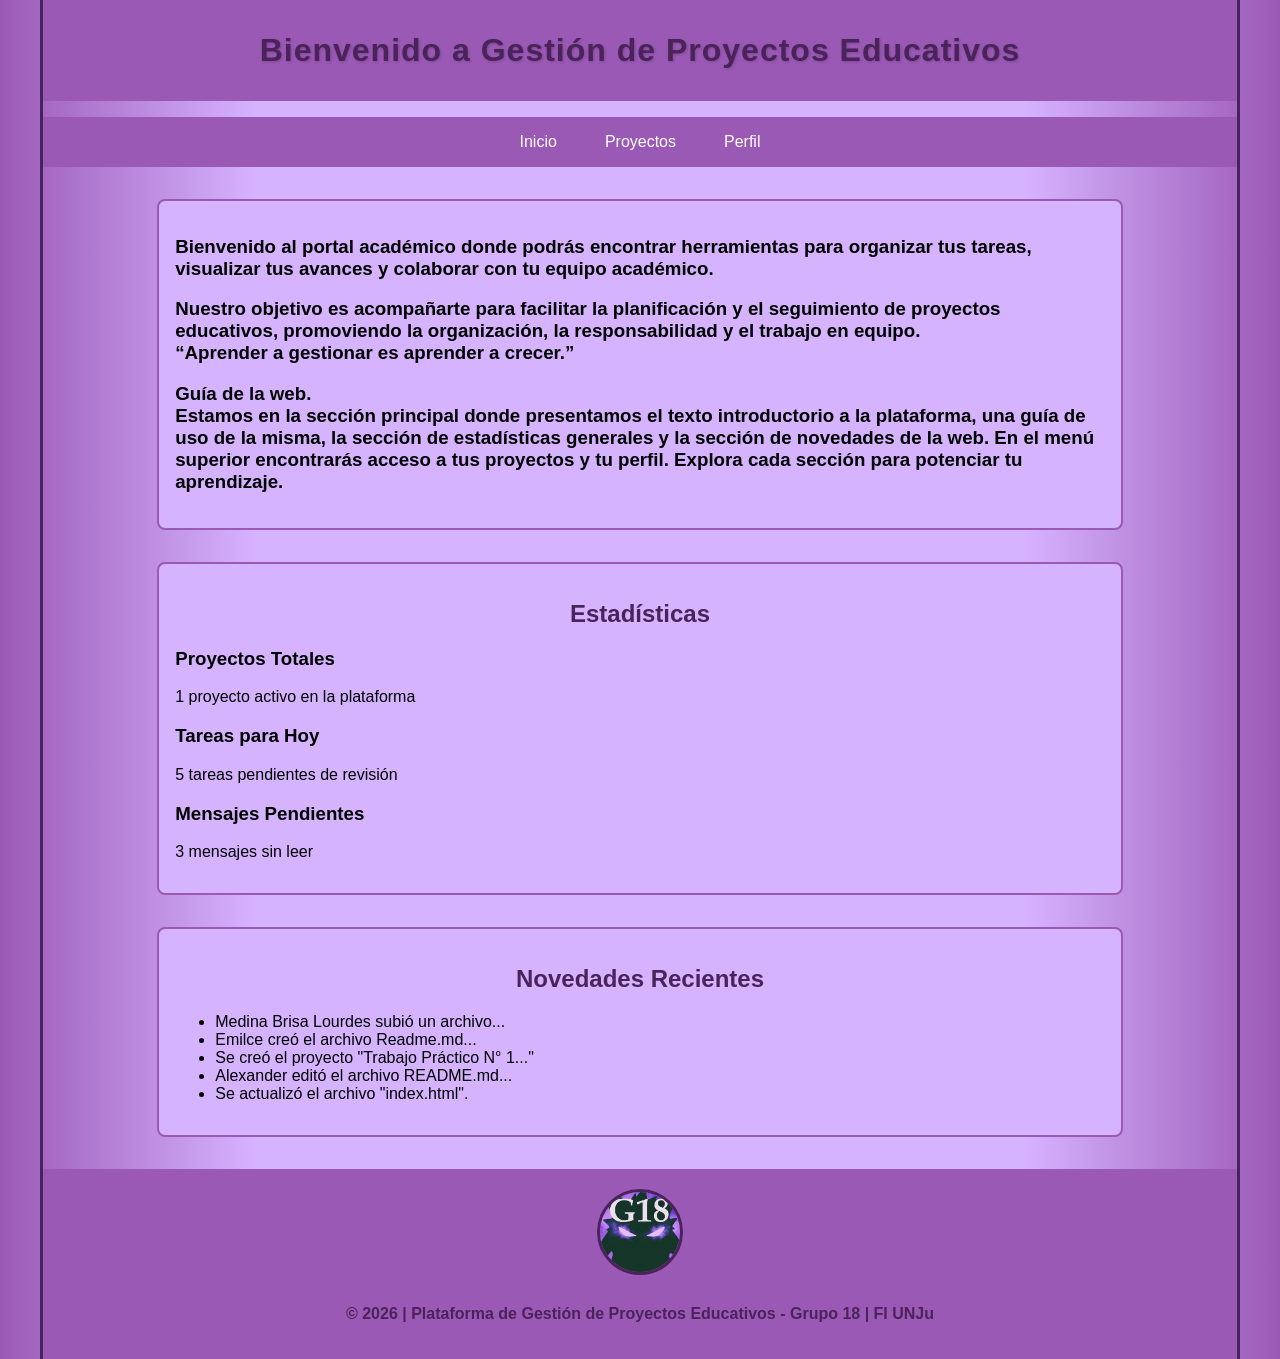
<file: index.html>
<!doctype html>
<html lang="es">
  <head>
    <meta charset="UTF-8" />
    <title>Gestión de Proyectos Educativos</title>

    <style>
      .header,
      nav,
      .footer {
        margin-top: 0;
        margin-bottom: 0;
      }

      section {
        background-color: var(--violeta-claro);
        border: 2px solid var(--violeta-medio);
        border-radius: 8px;
        padding: 1rem;
        margin-left: 40px;
        margin-right: 40px;
        margin-top: 0;
        margin-bottom: 0;
      }

      h2 {
        color: var(--violeta-oscuro);
        text-align: center;
      }
    </style>

    <link rel="icon" href="img/favicon.ico" type="image/x-icon" />
    <link rel="stylesheet" href="css/styles.css" />
  </head>

  <body>
    <div class="container">
      <header class="header">
        <h1
          class="header-title"
          style="color: var(--violeta-oscuro); text-align: center"
        >
          Bienvenido a Gestión de Proyectos Educativos
        </h1>
      </header>

      <nav class="nav-box">
        <ul>
          <li><a href="index.html">Inicio</a></li>
          <li><a href="proyectos.html">Proyectos</a></li>
          <li><a href="perfil.html">Perfil</a></li>
        </ul>
      </nav>

      <main>
        <section>
          <article>
            <h3>
              Bienvenido al portal académico donde podrás encontrar herramientas
              para organizar tus tareas, visualizar tus avances y colaborar con
              tu equipo académico.
            </h3>
            <h3>
              Nuestro objetivo es acompañarte para facilitar la planificación y
              el seguimiento de proyectos educativos, promoviendo la
              organización, la responsabilidad y el trabajo en equipo.<br />“Aprender
              a gestionar es aprender a crecer.”
            </h3>
            <h3>
              Guía de la web.<br />
              Estamos en la sección principal donde presentamos el texto
              introductorio a la plataforma, una guía de uso de la misma, la
              sección de estadísticas generales y la sección de novedades de la
              web. En el menú superior encontrarás acceso a tus proyectos y tu
              perfil. Explora cada sección para potenciar tu aprendizaje.
            </h3>
          </article>
        </section>
        <section>
          <h2>Estadísticas</h2>
          <article>
            <h3>Proyectos Totales</h3>
            <p>1 proyecto activo en la plataforma</p>
          </article>
          <article>
            <h3>Tareas para Hoy</h3>
            <p>5 tareas pendientes de revisión</p>
          </article>
          <article>
            <h3>Mensajes Pendientes</h3>
            <p>3 mensajes sin leer</p>
          </article>
        </section>

        <section>
          <h2>Novedades Recientes</h2>
          <ul>
            <li>Medina Brisa Lourdes subió un archivo...</li>
            <li>Emilce creó el archivo Readme.md...</li>
            <li>Se creó el proyecto "Trabajo Práctico N° 1..."</li>
            <li>Alexander editó el archivo README.md...</li>
            <li>Se actualizó el archivo "index.html".</li>
          </ul>
        </section>
      </main>

      <footer class="footer">
        <img src="img/Logo.jpg" alt="Logo del proyecto" class="footer-logo" />
        <p class="footer-text">
          &copy; 2026 | Plataforma de Gestión de Proyectos Educativos - Grupo 18
          | FI UNJu
        </p>
      </footer>
    </div>
  </body>
</html>
</file>
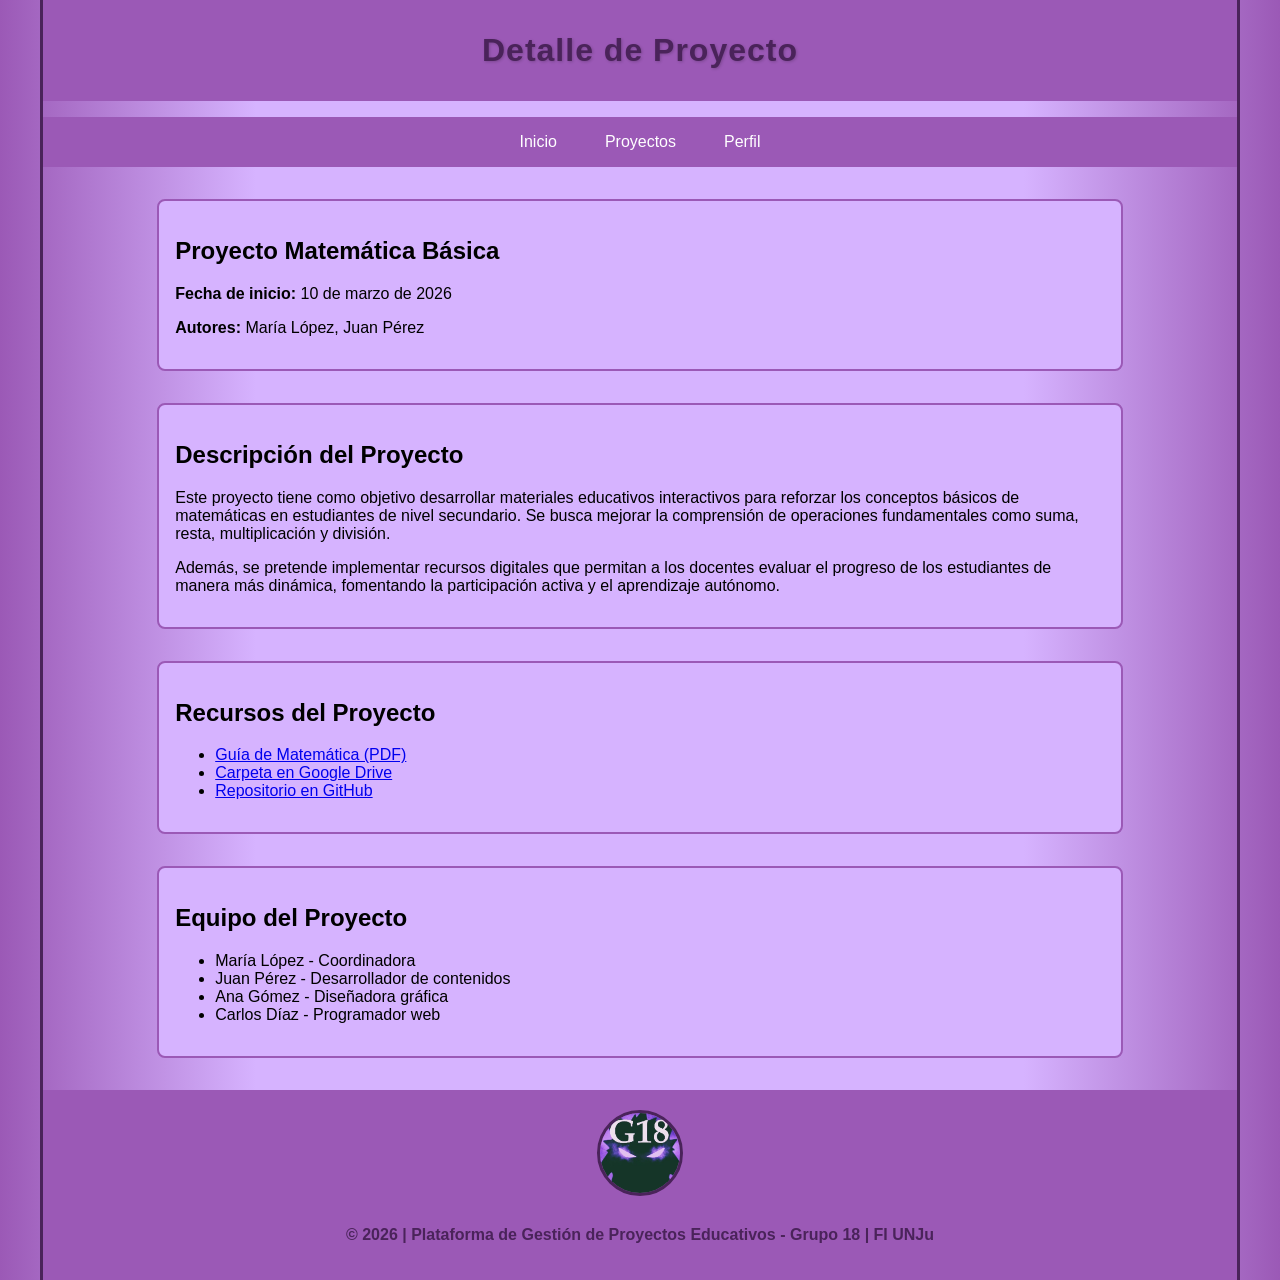
<file: detalle.html>
<!doctype html>
<html lang="es">
  <head>
    <meta charset="UTF-8" />
    <meta name="viewport" content="width=device-width, initial-scale=1.0" />
    <title>Detalle de Proyecto</title>
    <link rel="icon" href="img/favicon.ico" type="image/x-icon" />
    <link rel="stylesheet" href="css/styles.css" />
  </head>

  <body>
    <div class="container">
      <header class="header">
        <h1
          class="header-title"
          style="color: var(--violeta-oscuro); text-align: center"
        >
          Detalle de Proyecto
        </h1>
      </header>

      <nav class="nav-box">
        <ul>
          <li><a href="index.html">Inicio</a></li>
          <li><a href="proyectos.html">Proyectos</a></li>
          <li><a href="perfil.html">Perfil</a></li>
        </ul>
      </nav>

      <main>
        <section id="encabezado-proyecto">
          <h2>Proyecto Matemática Básica</h2>
          <p><strong>Fecha de inicio:</strong> 10 de marzo de 2026</p>
          <p><strong>Autores:</strong> María López, Juan Pérez</p>
        </section>

        <section id="descripcion">
          <h2>Descripción del Proyecto</h2>
          <p>
            Este proyecto tiene como objetivo desarrollar materiales educativos
            interactivos para reforzar los conceptos básicos de matemáticas en
            estudiantes de nivel secundario. Se busca mejorar la comprensión de
            operaciones fundamentales como suma, resta, multiplicación y
            división.
          </p>
          <p>
            Además, se pretende implementar recursos digitales que permitan a
            los docentes evaluar el progreso de los estudiantes de manera más
            dinámica, fomentando la participación activa y el aprendizaje
            autónomo.
          </p>
        </section>

        <section id="recursos">
          <h2>Recursos del Proyecto</h2>
          <ul>
            <li>
              <a href="docs/guia-matematica.pdf">Guía de Matemática (PDF)</a>
            </li>
            <li>
              <a href="https://drive.google.com/proyecto-matematica"
                >Carpeta en Google Drive</a
              >
            </li>
            <li>
              <a href="https://github.com/usuario/proyecto-matematica"
                >Repositorio en GitHub</a
              >
            </li>
          </ul>
        </section>

        <section id="equipo">
          <h2>Equipo del Proyecto</h2>
          <ul>
            <li>María López - Coordinadora</li>
            <li>Juan Pérez - Desarrollador de contenidos</li>
            <li>Ana Gómez - Diseñadora gráfica</li>
            <li>Carlos Díaz - Programador web</li>
          </ul>
        </section>
      </main>

      <footer class="footer">
        <img src="img/Logo.jpg" alt="Logo del proyecto" class="footer-logo" />
        <p class="footer-text">
          &copy; 2026 | Plataforma de Gestión de Proyectos Educativos - Grupo 18
          | FI UNJu
        </p>
      </footer>
    </div>
  </body>
</html>
</file>
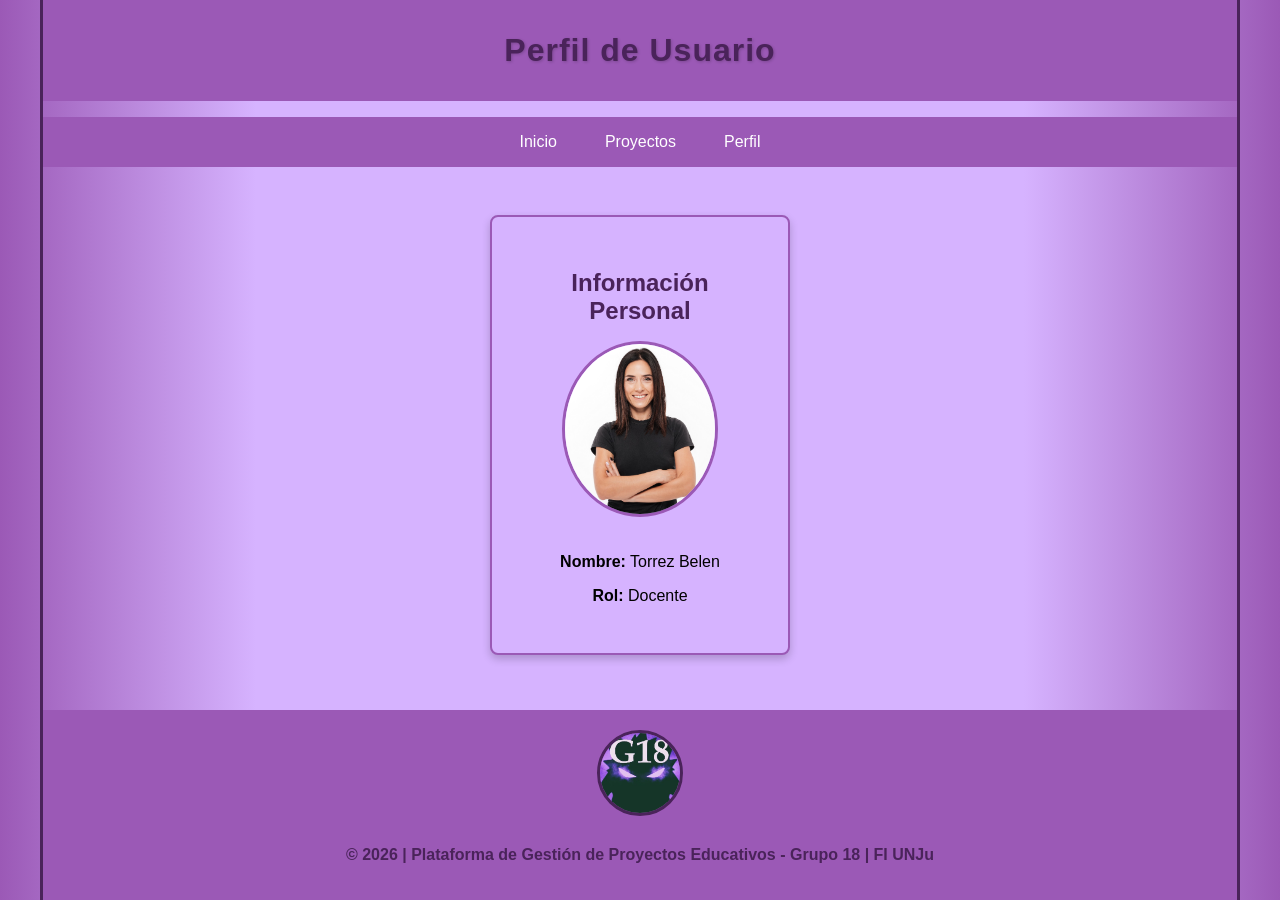
<file: perfil.html>
<!doctype html>
<html lang="es">
  <head>
    <meta charset="UTF-8" />
    <meta name="viewport" content="width=device-width, initial-scale=1.0" />
    <title>Perfil de Usuario</title>

    <style>
      #informacion-personal {
        background-color: var(--violeta-claro);
        border: 2px solid var(--violeta-medio);
        border-radius: 8px;
        padding: 2rem;
        width: 20%;
        margin: 2rem auto;
        text-align: center;
        box-shadow: 0 4px 8px rgba(0, 0, 0, 0.2);
      }

      #informacion-personal img {
        border-radius: 50%;
        margin-bottom: 1rem;
        border: 3px solid var(--violeta-medio);
      }

      #informacion-personal h2 {
        color: var(--violeta-oscuro);
        margin-bottom: 1rem;
      }
    </style>

    <link rel="icon" href="img/favicon.ico" type="image/x-icon" />
    <link rel="stylesheet" href="css/styles.css" />
  </head>

  <body>
    <div class="container">
      <header class="header">
        <h1
          class="header-title"
          style="color: var(--violeta-oscuro); text-align: center"
        >
          Perfil de Usuario
        </h1>
      </header>

      <nav class="nav-box">
        <ul>
          <li><a href="index.html">Inicio</a></li>
          <li><a href="proyectos.html">Proyectos</a></li>
          <li><a href="perfil.html">Perfil</a></li>
        </ul>
      </nav>

      <main>
        <section id="informacion-personal">
          <h2>Información Personal</h2>
          <img src="img/User.jpg" alt="Foto del usuario" width="150" />
          <p><strong>Nombre:</strong> Torrez Belen</p>
          <p><strong>Rol:</strong> Docente</p>
        </section>
      </main>

      <footer class="footer">
        <img src="img/Logo.jpg" alt="Logo del proyecto" class="footer-logo" />
        <p class="footer-text">
          &copy; 2026 | Plataforma de Gestión de Proyectos Educativos - Grupo 18
          | FI UNJu
        </p>
      </footer>
    </div>
  </body>
</html>
</file>
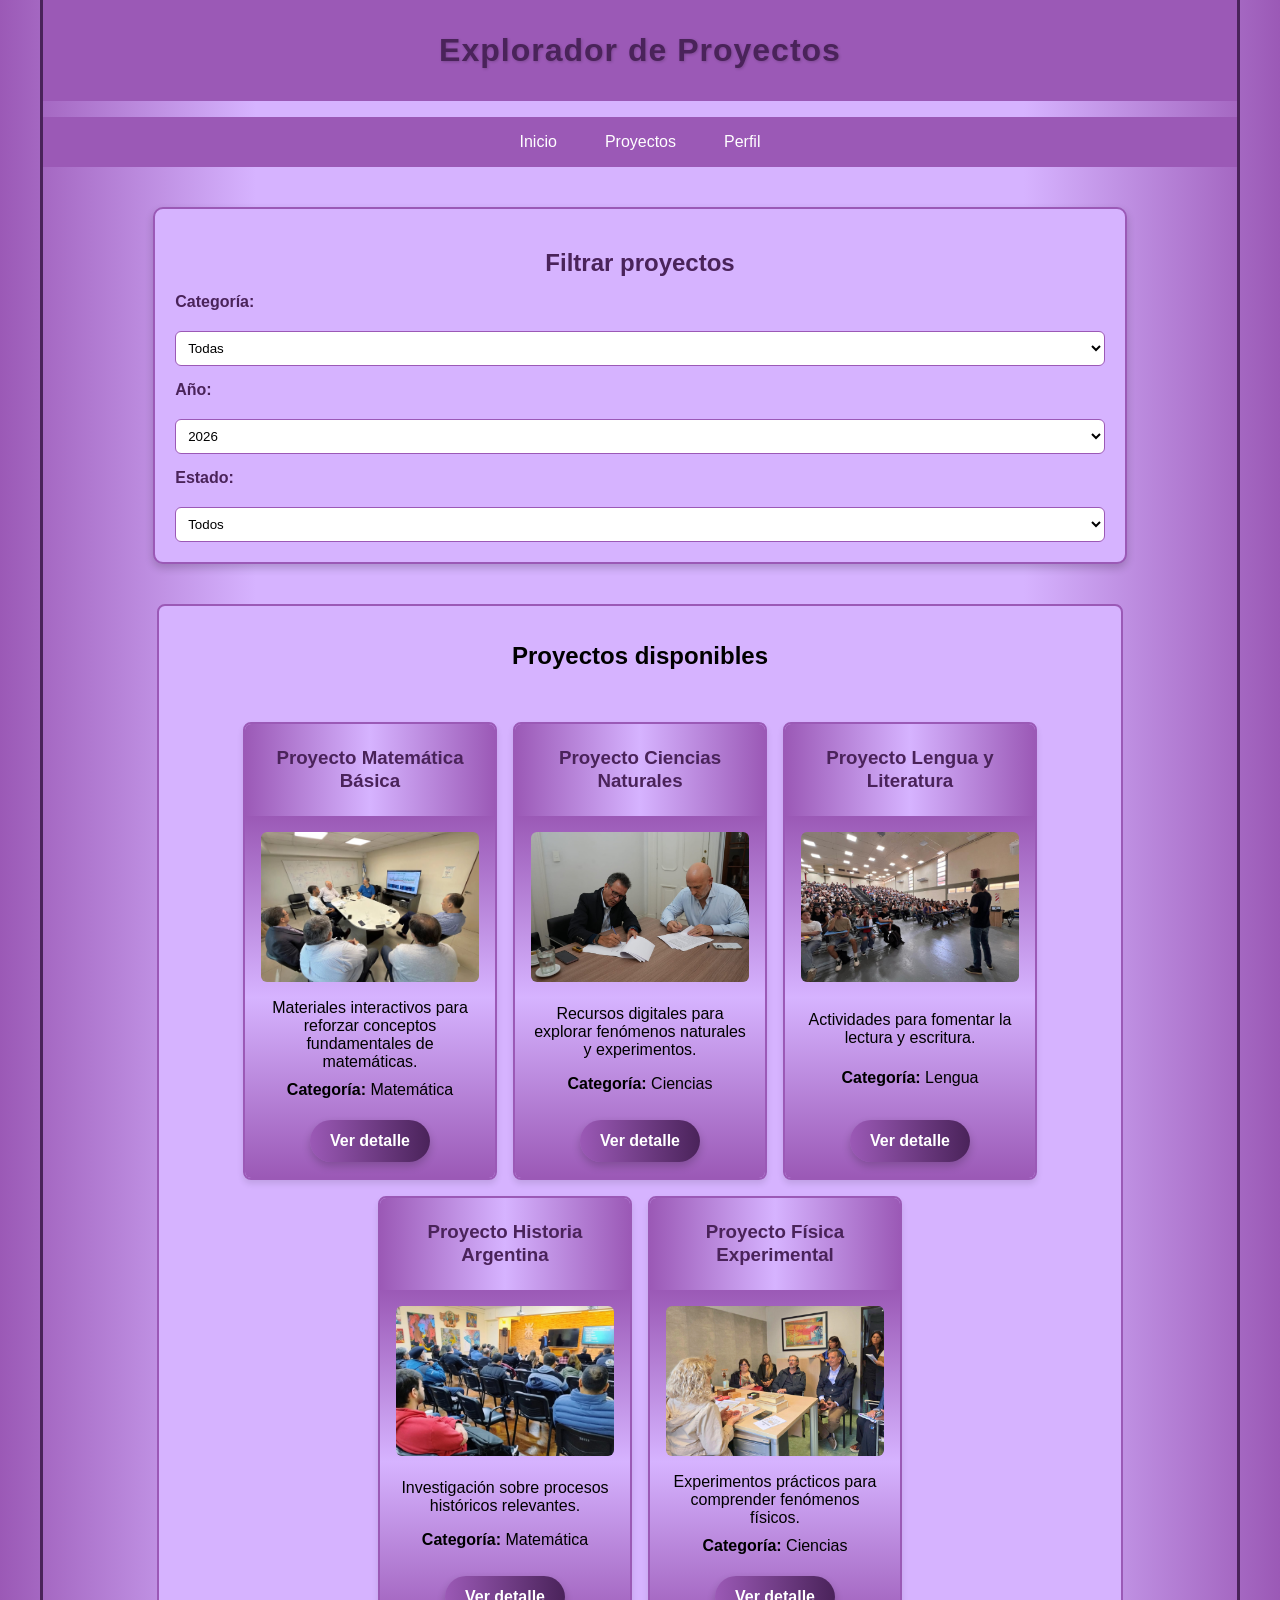
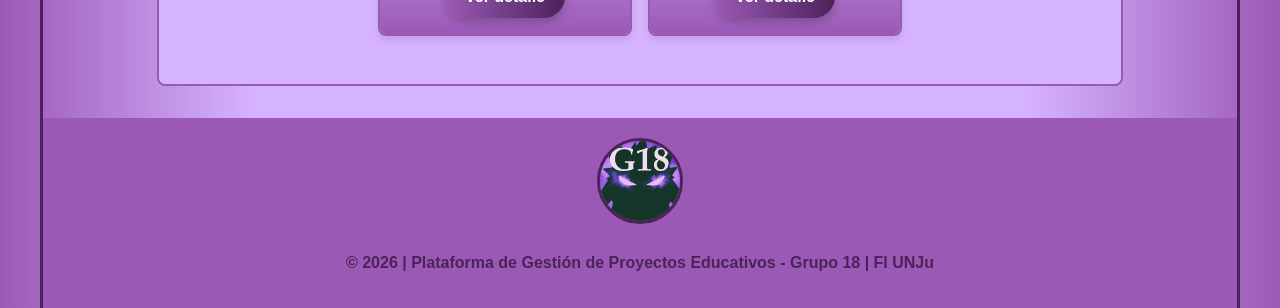
<file: proyectos.html>
<!doctype html>
<html lang="es">
  <head>
    <meta charset="UTF-8" />
    <meta name="viewport" content="width=device-width, initial-scale=1.0" />
    <title>Explorador de Proyectos</title>

    <style>
      #filtros {
        background-color: var(--violeta-claro);
        border: 2px solid var(--violeta-medio);
        border-radius: 10px;
        padding: 20px;
        width: 80%;
        margin: 1.5rem auto;
        box-shadow: 0 4px 8px rgba(0, 0, 0, 0.2);
      }

      #filtros h2 {
        color: var(--violeta-oscuro);
        text-align: center;
        margin-bottom: 1rem;
      }

      #filtros form {
        display: flex;
        flex-direction: column;
        gap: 15px;
      }

      #filtros label {
        font-weight: bold;
        color: var(--violeta-oscuro);
        margin-bottom: 5px;
      }

      #filtros select {
        padding: 8px;
        border: 1px solid var(--violeta-medio);
        border-radius: 6px;
        background-color: #fff;
        transition:
          border-color 0.3s ease,
          box-shadow 0.3s ease;
      }

      #filtros select:focus {
        border-color: var(--violeta-oscuro);
        box-shadow: 0 0 5px rgba(74, 35, 90, 0.5);
        outline: none;
      }
    </style>
    <link rel="icon" href="img/favicon.ico" type="image/x-icon" />
    <link rel="stylesheet" href="css/styles.css" />
  </head>

  <body>
    <div class="container">
      <header class="header">
        <h1
          class="header-title"
          style="color: var(--violeta-oscuro); text-align: center"
        >
          Explorador de Proyectos
        </h1>
      </header>

      <nav class="nav-box">
        <ul>
          <li><a href="index.html">Inicio</a></li>
          <li><a href="proyectos.html">Proyectos</a></li>
          <li><a href="perfil.html">Perfil</a></li>
        </ul>
      </nav>

      <main>
        <aside id="filtros">
          <h2>Filtrar proyectos</h2>
          <form>
            <label for="categoria">Categoría:</label>
            <select id="categoria" name="categoria">
              <option value="todas">Todas</option>
              <option value="matematica">Matemática</option>
              <option value="ciencias">Ciencias</option>
              <option value="lengua">Lengua</option>
            </select>

            <label for="anio">Año:</label>
            <select id="anio" name="anio">
              <option value="2026">2026</option>
              <option value="2025">2025</option>
              <option value="2024">2024</option>
            </select>

            <label for="estado">Estado:</label>
            <select id="estado" name="estado">
              <option value="todos">Todos</option>
              <option value="en-curso">En progreso</option>
              <option value="finalizado">Finalizado</option>
            </select>
          </form>
        </aside>

        <section id="listado-proyectos">
          <h2 style="text-align: center">Proyectos disponibles</h2>

          <div class="cards">
            <div class="card">
              <div class="card-header">
                <h3>Proyecto Matemática Básica</h3>
              </div>
              <div class="card-body">
                <img
                  src="img/Matematica1.jpeg"
                  alt="Imagen Proyecto 1"
                  width="100%"
                />
                <p>
                  Materiales interactivos para reforzar conceptos fundamentales
                  de matemáticas.
                </p>
                <p><strong>Categoría:</strong> Matemática</p>
                <a href="detalle.html" class="btn">Ver detalle</a>
              </div>
            </div>

            <div class="card">
              <div class="card-header">
                <h3>Proyecto Ciencias Naturales</h3>
              </div>
              <div class="card-body">
                <img
                  src="img/Ciencias1.jpg"
                  alt="Imagen Proyecto 2"
                  width="100%"
                />
                <p>
                  Recursos digitales para explorar fenómenos naturales y
                  experimentos.
                </p>
                <p><strong>Categoría:</strong> Ciencias</p>
                <a href="detalle.html" class="btn">Ver detalle</a>
              </div>
            </div>

            <div class="card">
              <div class="card-header">
                <h3>Proyecto Lengua y Literatura</h3>
              </div>
              <div class="card-body">
                <img
                  src="img/Lengua1.jpeg"
                  alt="Imagen Proyecto 3"
                  width="100%"
                />
                <p>Actividades para fomentar la lectura y escritura.</p>
                <p><strong>Categoría:</strong> Lengua</p>
                <a href="detalle.html" class="btn">Ver detalle</a>
              </div>
            </div>

            <div class="card">
              <div class="card-header">
                <h3>Proyecto Historia Argentina</h3>
              </div>
              <div class="card-body">
                <img
                  src="img/Matematica2.jpeg"
                  alt="Imagen Proyecto 4"
                  width="100%"
                />
                <p>Investigación sobre procesos históricos relevantes.</p>
                <p><strong>Categoría:</strong> Matemática</p>
                <a href="detalle.html" class="btn">Ver detalle</a>
              </div>
            </div>

            <!-- Card 5 -->
            <div class="card">
              <div class="card-header">
                <h3>Proyecto Física Experimental</h3>
              </div>
              <div class="card-body">
                <img
                  src="img/Ciencias2.jpg"
                  alt="Imagen Proyecto 5"
                  width="100%"
                />
                <p>Experimentos prácticos para comprender fenómenos físicos.</p>
                <p><strong>Categoría:</strong> Ciencias</p>
                <a href="detalle.html" class="btn">Ver detalle</a>
              </div>
            </div>
          </div>
        </section>
      </main>

      <footer class="footer">
        <img src="img/Logo.jpg" alt="Logo del proyecto" class="footer-logo" />
        <p class="footer-text">
          &copy; 2026 | Plataforma de Gestión de Proyectos Educativos - Grupo 18
          | FI UNJu
        </p>
      </footer>
    </div>
  </body>
</html>
</file>
<file: css/styles.css>
:root {
  --violeta-claro: #d6b3ff;
  --violeta-medio: #9b59b6;
  --violeta-oscuro: #4a235a;
  --texto: #2c2c2c;
  --fuente: "Segoe UI", sans-serif;
}

/* Contenedor general con líneas laterales */
.container {
  margin-left: 40px;
  margin-right: 40px;
  border-left: 3px solid var(--violeta-oscuro);
  border-right: 3px solid var(--violeta-oscuro);
  min-height: 100vh;
  display: flex;
  flex-direction: column;
}

body {
  display: flex;
  flex-direction: column;
  min-height: 100vh;
  margin: 0;
  grid-template-rows: auto auto 1fr auto;
  font-family: var(--fuente);

  background: linear-gradient(
    to right,
    var(--violeta-medio) 0%,
    var(--violeta-claro) 20%,
    var(--violeta-claro) 80%,
    var(--violeta-medio) 100%
  );
}

main {
  flex: 1;
  display: flex;
  flex-direction: column;
  align-items: center;
  justify-content: flex-start;
  padding: 1rem;
}

section {
  background-color: var(--violeta-claro);
  border: 2px solid var(--violeta-medio);
  border-radius: 8px;
  padding: 1rem;
  width: 80%;
  margin: 1rem auto;
}

/* Header */
.header {
  background-color: var(--violeta-medio);
  padding: 2rem;
  text-align: center;
  margin-top: 0;
  margin-bottom: 1rem;
}

.header-title {
  margin: 0;
  font-size: 2rem;
  font-weight: bold;
  color: var(--violeta-oscuro);
  text-shadow: 1px 1px 3px rgba(0, 0, 0, 0.2);
  letter-spacing: 1px;
}

/* Nav */
.nav-box {
  background-color: var(--violeta-medio);
  padding: 1rem;
  text-align: center;
}

.nav-box ul {
  display: flex;
  justify-content: center;
  gap: 1rem;
  list-style: none;
  margin: 0;
  padding: 0;
}

.nav-box a {
  color: white;
  text-decoration: none;
  padding: 0.5rem 1rem;
}

.nav-box a:hover {
  background-color: var(--violeta-oscuro);
  border-radius: 4px;
}

/* Cards */
.cards {
  display: flex;
  flex-wrap: wrap;
  gap: 1rem;
  padding: 2rem;
  justify-content: center;
}

.card {
  border: 2px solid var(--violeta-medio);
  border-radius: 8px;
  width: 250px;
  overflow: hidden;
  box-shadow: 0 4px 6px rgba(0, 0, 0, 0.1);
  transition:
    transform 0.2s,
    border-color 0.2s;
  display: flex;
  flex-direction: column;
}

.card:hover {
  transform: scale(1.05);
  border-color: var(--violeta-oscuro);
}

/* Header */
.card-header {
  background: linear-gradient(
    to right,
    var(--violeta-medio) 0%,
    var(--violeta-claro) 50%,
    var(--violeta-medio) 100%
  );
  padding: 1rem;
  text-align: center;
  min-height: 60px;
  display: flex;
  align-items: center;
  justify-content: center;
}

.card-header h3 {
  margin: 0;
  color: var(--violeta-oscuro);
  line-height: 1.2;
  text-align: center;
}

/* Body */
.card-body {
  background: linear-gradient(
    to bottom,
    var(--violeta-medio) 0%,
    var(--violeta-claro) 50%,
    var(--violeta-medio) 100%
  );
  padding: 1rem;
  flex: 1;
  display: flex;
  flex-direction: column;
  justify-content: space-between;
  align-items: center;
  text-align: center;
}

.card-body img {
  width: 100%;
  height: 150px;
  object-fit: cover;
  border-radius: 6px;
  margin-bottom: 0.8rem;
}

.card-body p {
  margin: 0.3rem 0;
  font-weight: 500;
}

/* Botón centrado */
.btn {
  background: linear-gradient(
    to right,
    var(--violeta-medio),
    var(--violeta-oscuro)
  );
  color: white;
  font-weight: bold;
  font-size: 1rem;
  padding: 12px 20px;
  border: none;
  border-radius: 25px;
  cursor: pointer;
  transition: all 0.3s ease;
  box-shadow: 0 4px 8px rgba(0, 0, 0, 0.2);
  text-decoration: none;
  margin-top: 1rem;
}

.btn:hover {
  background: linear-gradient(
    to right,
    var(--violeta-oscuro),
    var(--violeta-medio)
  );
  transform: scale(1.05);
  box-shadow: 0 6px 12px rgba(0, 0, 0, 0.3);
}

.btn:active {
  transform: scale(0.95);
}

/* Footer */
.footer {
  background-color: var(--violeta-medio);
  padding: 20px;
  text-align: center;
  margin-top: auto;
}

.footer-logo {
  width: 80px;
  height: 80px;
  border-radius: 50%;
  object-fit: cover;
  border: 3px solid var(--violeta-oscuro);
  margin-bottom: 10px;
}

.footer-text {
  color: var(--violeta-oscuro);
  font-weight: bold;
  font-size: 1rem;
}
</file>
